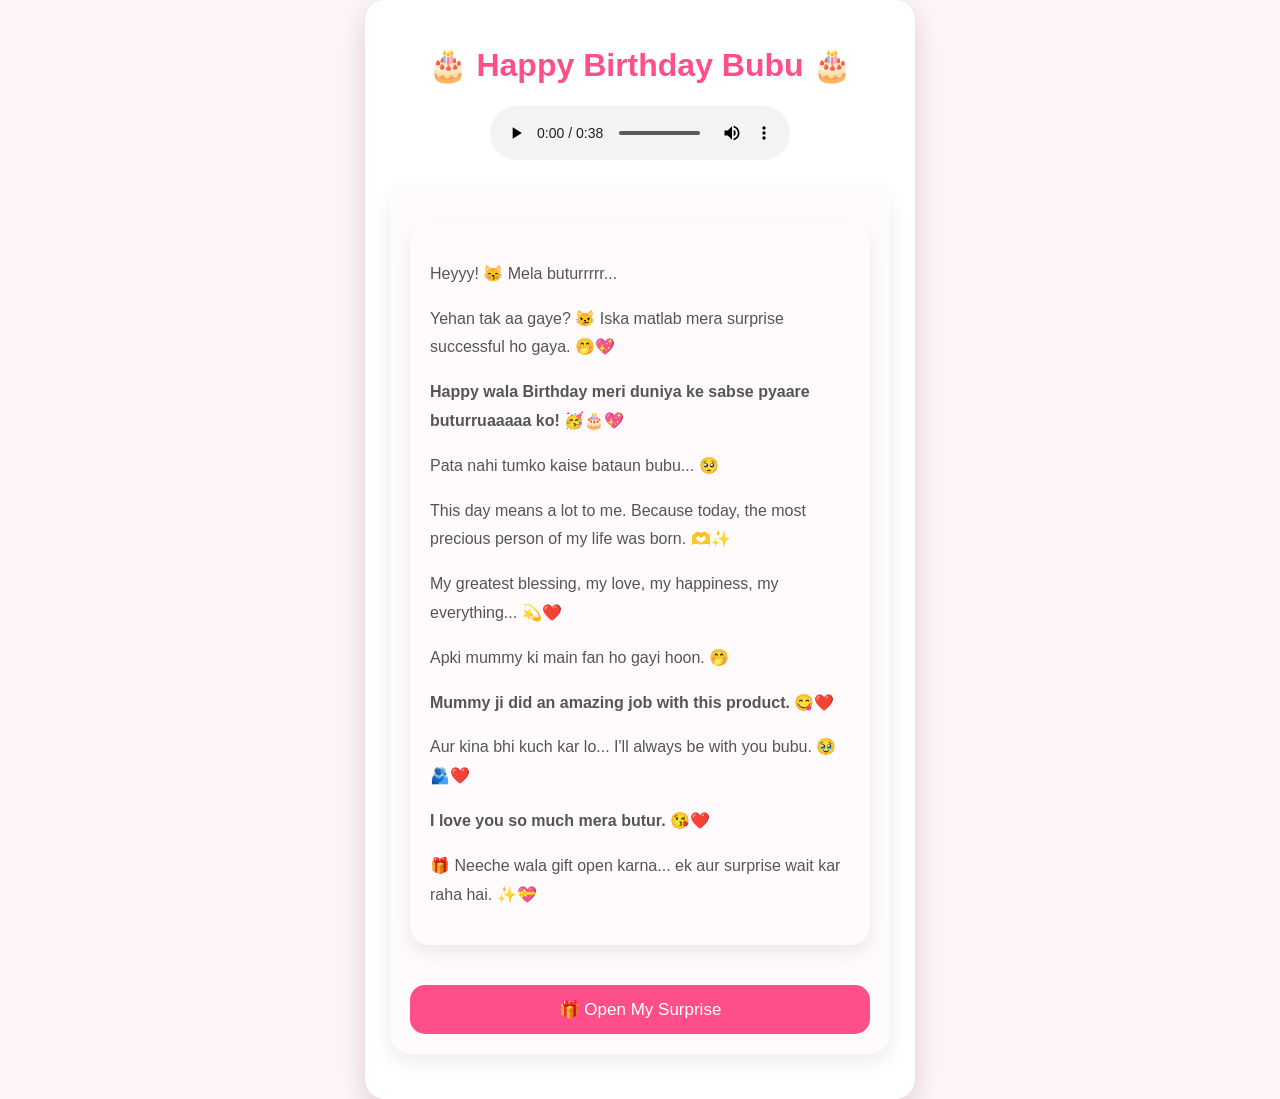
<file: index.html>
<!DOCTYPE html>
<html lang="en">
<head>
  <meta charset="UTF-8">
  <meta name="viewport" content="width=device-width, initial-scale=1.0">
  <title>Happy Birthday Bubu ❤️</title>

  <link rel="stylesheet" href="style.css">
</head>

<body>

<div class="container">

<h1>🎂 Happy Birthday Bubu 🎂</h1>

<audio controls autoplay loop>
    <source src="bemybaby.mp3" type="audio/mpeg">
</audio>

<div class="letter">
    <div class="letter">
      <p>Heyyy! 😽 Mela buturrrrr...</p>
      <p>Yehan tak aa gaye? 😼 Iska matlab mera surprise successful ho gaya. 🤭💖</p>

      <p><b>Happy wala Birthday meri duniya ke sabse pyaare buturruaaaaa ko! 🥳🎂💖</b></p>

      <p>Pata nahi tumko kaise bataun bubu... 🥺</p>

      <p>This day means a lot to me. Because today, the most precious person of my life was born. 🫶✨</p>

      <p>My greatest blessing, my love, my happiness, my everything... 💫❤️</p>

      <p>Apki mummy ki main fan ho gayi hoon. 🤭</p>

      <p><b>Mummy ji did an amazing job with this product. 😋❤️</b></p>

<p>Aur kina bhi kuch kar lo... I'll always be with you bubu. 🥹🫂❤️</p>

<p><b>I love you so much mera butur. 😘❤️</b></p>

<p>🎁 Neeche wala gift open karna... ek aur surprise wait kar raha hai. ✨💝</p>

</div> <!-- letter -->

<button onclick="window.location.href='gift.html'">
    🎁 Open My Surprise
</button>

</div> <!-- container -->


</body>
</html>
</file>
<file: style.css>
body{
  margin:0;
  padding:0;
  background:linear-gradient(135deg,#ffd6e7,#ffeef7);
  font-family:Arial,sans-serif;
  display:flex;
  justify-content:center;
  align-items:center;
  min-height:100vh;
}

.container{
  width:90%;
  max-width:500px;
  background:#fff;
  padding:25px;
  border-radius:20px;
  box-shadow:0 10px 30px rgba(0,0,0,.15);
  text-align:center;
}

h1{
  color:#ff4f8b;
}

.letter{
  text-align:left;
  line-height:1.8;
  color:#444;
}

button{
  margin-top:20px;
  padding:12px 25px;
  border:none;
  border-radius:30px;
  background:#ff4f8b;
  color:white;
  font-size:18px;
  cursor:pointer;
}.gift-page{
    max-width:420px;
    margin:30px auto;
    background:#fff;
    border-radius:25px;
    padding:20px;
    box-shadow:0 10px 30px rgba(0,0,0,.15);
    text-align:center;
}

.gift-page h1{
    color:#ff4f8b;
    font-size:28px;
}

.music-card{
    background:#ffe5ef;
    border-radius:15px;
    padding:12px;
    margin:20px 0;
    font-weight:bold;
}

.photo-card img{
    width:100%;
    border-radius:18px;
}/* ===== Gift Page ===== */

body{
    background:#fff4f8;
    font-family:Arial, sans-serif;
}

.gift-page{
    max-width:420px;
    margin:30px auto;
    background:#ffffff;
    border-radius:25px;
    padding:20px;
    text-align:center;
    box-shadow:0 10px 30px rgba(255,105,180,.2);
}

.gift-page h1{
    color:#ff4f8b;
    font-size:30px;
    margin-bottom:15px;
}

.music-card{
    background:#ffe6f1;
    border-radius:18px;
    padding:15px;
    margin:20px 0;
    font-size:18px;
    color:#ff4f8b;
}

.photo-card{
    background:#fff;
    border-radius:20px;
    padding:12px;
    box-shadow:0 5px 15px rgba(0,0,0,.1);
    margin:20px 0;
}

.photo-card img{
    width:100%;
    border-radius:15px;
}

.letter{
    background:#fffaf3;
    border-radius:18px;
    padding:18px;
    line-height:1.8;
    color:#555;
    margin:20px 0;
    text-align:left;
}

.open-btn{
    display:inline-block;
    background:#ff5d9e;
    color:white;
    text-decoration:none;
    padding:14px 35px;
    border-radius:30px;
    font-size:18px;
    font-weight:bold;
    transition:.3s;
}

.open-btn:hover{
    background:#ff3d88;
    transform:scale(1.05);
}.letter{
    background:#fffafc;
    padding:20px;
    margin-top:20px;
    border-radius:20px;
    text-align:left;
    line-height:1.8;
    box-shadow:0 8px 20px rgba(0,0,0,.08);
}

.letter h2{
    text-align:center;
    color:#ff4f8b;
    margin-bottom:15px;
}

.letter p{
    font-size:16px;
    color:#555;
}

.letter button{
    width:100%;
    padding:14px;
    margin-top:20px;
    border:none;
    border-radius:15px;
    background:#ff4f8b;
    color:white;
    font-size:17px;
    cursor:pointer;
}.hearts{
    position:fixed;
    left:0;
    top:0;
    width:100%;
    height:100%;
    pointer-events:none;
    overflow:hidden;
}

.hearts span{
    position:absolute;
    bottom:-50px;
    font-size:28px;
    animation:floatUp 8s linear infinite;
}

.hearts span:nth-child(1){left:10%;animation-delay:0s;}
.hearts span:nth-child(2){left:30%;animation-delay:2s;}
.hearts span:nth-child(3){left:50%;animation-delay:4s;}
.hearts span:nth-child(4){left:70%;animation-delay:1s;}
.hearts span:nth-child(5){left:90%;animation-delay:3s;}

@keyframes floatUp{
    from{
        transform:translateY(0);
        opacity:1;
    }
    to{
        transform:translateY(-110vh);
        opacity:0;
    }
}.stars{
    position:fixed;
    top:0;
    left:0;
    width:100%;
    height:100%;
    pointer-events:none;
    overflow:hidden;
}

.stars span{
    position:absolute;
    width:4px;
    height:4px;
    background:white;
    border-radius:50%;
    box-shadow:0 0 10px white,0 0 20px white;
    animation:twinkle 2s infinite alternate;
}

.stars span:nth-child(1){top:10%;left:15%;animation-delay:0s;}
.stars span:nth-child(2){top:25%;left:70%;animation-delay:.5s;}
.stars span:nth-child(3){top:40%;left:30%;animation-delay:1s;}
.stars span:nth-child(4){top:15%;left:90%;animation-delay:1.5s;}
.stars span:nth-child(5){top:60%;left:20%;animation-delay:.8s;}
.stars span:nth-child(6){top:70%;left:80%;animation-delay:1.2s;}
.stars span:nth-child(7){top:85%;left:45%;animation-delay:.3s;}
.stars span:nth-child(8){top:50%;left:60%;animation-delay:1.8s;}

@keyframes twinkle{
    from{
        opacity:.2;
        transform:scale(.8);
    }
    to{
        opacity:1;
        transform:scale(1.5);
    }
}
</file>
